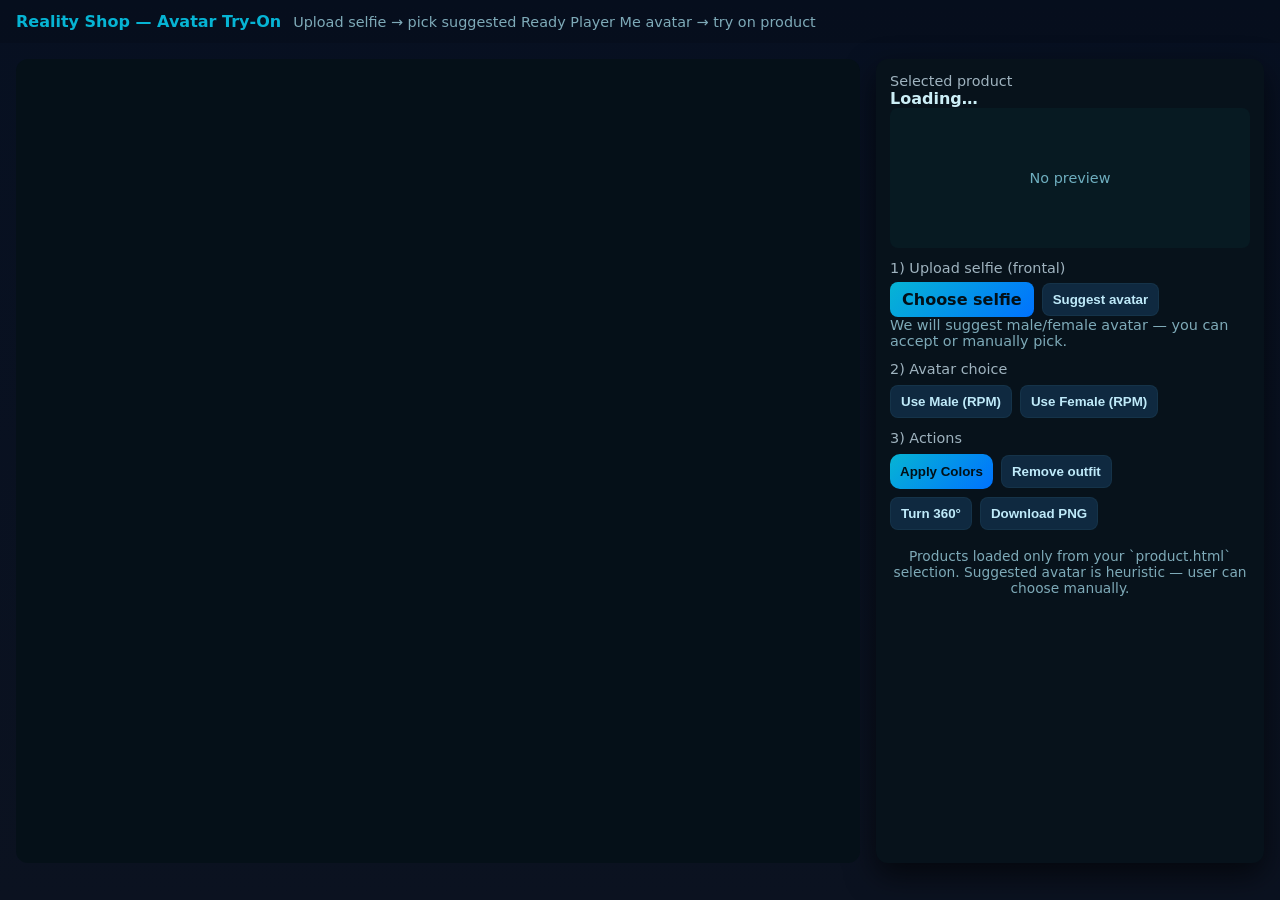
<file: avatar.html>
<!DOCTYPE html>
<html lang="en">
<head>
  <meta charset="utf-8" />
  <title>Reality Shop — Avatar Try-On (Ready Player Me)</title>
  <meta name="viewport" content="width=device-width,initial-scale=1" />
  <style>
    :root { --accent:#06b4d4; --bg:#061021; }
    html,body { height:100%; margin:0; font-family:Inter,system-ui,Arial; background:linear-gradient(180deg,#071021,#0b1220); color:#e6f0f6; }
    header { padding:12px 16px; display:flex; gap:12px; align-items:center; background:rgba(0,0,0,0.12); position:sticky; top:0; }
    main { display:flex; gap:16px; padding:16px; height:calc(100% - 64px); box-sizing:border-box; }
    #viewer { flex:1; border-radius:12px; overflow:hidden; background:#051018; position:relative; }
    #ui { width:360px; min-width:320px; background:#07121b; border-radius:12px; padding:14px; box-shadow:0 12px 30px rgba(0,0,0,0.6); display:flex; flex-direction:column; gap:12px; }
    .small { font-size:0.9rem; color:#9fb3bf; }
    .muted { color:#7eaab8; }
    label.btn { background:linear-gradient(135deg,var(--accent),#0072ff); color:#021018; padding:8px 12px; border-radius:8px; cursor:pointer; font-weight:700; display:inline-block; }
    button.control { background:#0f2940; color:#bfeaf9; border:1px solid rgba(127,200,220,0.06); padding:8px 10px; border-radius:8px; cursor:pointer; font-weight:600; }
    button.primary { background:linear-gradient(135deg,var(--accent),#0072ff); color:#021018; border:none; padding:10px; border-radius:10px; font-weight:700; cursor:pointer; }
    #productPreview { height:140px; border-radius:8px; background:#071a22; display:flex; align-items:center; justify-content:center; color:#6eaebf; overflow:hidden; }
    input[type=file] { display:none; }
    .row { display:flex; gap:8px; align-items:center; }
    footer.small { color:#7eaab8; font-size:0.86rem; text-align:center; margin-top:6px; }
  </style>

  <!-- importmap -->
  <script type="importmap">
  {
    "imports": {
      "three": "https://cdn.jsdelivr.net/npm/three@0.160.0/build/three.module.js",
      "three/examples/jsm/loaders/GLTFLoader.js": "https://cdn.jsdelivr.net/npm/three@0.160.0/examples/jsm/loaders/GLTFLoader.js",
      "three/examples/jsm/controls/OrbitControls.js": "https://cdn.jsdelivr.net/npm/three@0.160.0/examples/jsm/controls/OrbitControls.js",
      "three/examples/jsm/utils/SkeletonUtils.js": "https://cdn.jsdelivr.net/npm/three@0.160.0/examples/jsm/utils/SkeletonUtils.js"
    }
  }
  </script>
</head>
<body>
  <header>
    <div style="font-weight:700; color:var(--accent)">Reality Shop — Avatar Try-On</div>
    <div class="small muted">Upload selfie → pick suggested Ready Player Me avatar → try on product</div>
  </header>

  <main>
    <div id="viewer" role="main" aria-label="3D avatar viewer"></div>

    <aside id="ui" aria-label="controls">
      <div>
        <div class="small">Selected product</div>
        <div id="productName" style="font-weight:700; color:#cceef6">Loading…</div>
        <div id="productPreview" class="small">No preview</div>
      </div>

      <div>
        <div class="small">1) Upload selfie (frontal)</div>
        <div class="row" style="margin-top:6px;">
          <label class="btn" for="selfieInput">Choose selfie</label>
          <input id="selfieInput" type="file" accept="image/*" />
          <button id="suggestBtn" class="control">Suggest avatar</button>
        </div>
        <div class="muted small">We will suggest male/female avatar — you can accept or manually pick.</div>
      </div>

      <div>
        <div class="small">2) Avatar choice</div>
        <div class="row" style="margin-top:8px;">
          <button id="useMaleBtn" class="control">Use Male (RPM)</button>
          <button id="useFemaleBtn" class="control">Use Female (RPM)</button>
          <div id="suggestText" class="small muted" style="margin-left:6px"></div>
        </div>
      </div>

      <div>
        <div class="small">3) Actions</div>
        <div class="row" style="margin-top:8px;">
          <button id="applyColorsBtn" class="primary">Apply Colors</button>
          <button id="removeOutfitBtn" class="control">Remove outfit</button>
        </div>
        <div style="margin-top:8px;" class="row">
          <button id="turnBtn" class="control">Turn 360°</button>
          <button id="downloadBtn" class="control">Download PNG</button>
        </div>
      </div>

      <footer class="small">Products loaded only from your `product.html` selection. Suggested avatar is heuristic — user can choose manually.</footer>
    </aside>
  </main>

  <script type="module">
  import * as THREE from "three";
  import { GLTFLoader } from "three/examples/jsm/loaders/GLTFLoader.js";
  import { OrbitControls } from "three/examples/jsm/controls/OrbitControls.js";
  import * as SkeletonUtils from "three/examples/jsm/utils/SkeletonUtils.js";

  // === Ready Player Me default avatar GLBs (replace with your preferred URLs) ===
  // These are placeholder demo links. Replace with your actual RPM GLB exports if you have them.
  const RPM_MALE = "https://models.readyplayer.me/64d0d0b5d5f1a000ee0a0001.glb";   // <— replace with a real male GLB URL
  const RPM_FEMALE = "https://models.readyplayer.me/64d0d0c3d5f1a000ee0a0002.glb"; // <— replace with a real female GLB URL

  // DOM
  const viewer = document.getElementById("viewer");
  const selfieInput = document.getElementById("selfieInput");
  const suggestBtn = document.getElementById("suggestBtn");
  const useMaleBtn = document.getElementById("useMaleBtn");
  const useFemaleBtn = document.getElementById("useFemaleBtn");
  const applyColorsBtn = document.getElementById("applyColorsBtn");
  const removeOutfitBtn = document.getElementById("removeOutfitBtn");
  const turnBtn = document.getElementById("turnBtn");
  const downloadBtn = document.getElementById("downloadBtn");
  const productNameEl = document.getElementById("productName");
  const productPreview = document.getElementById("productPreview");
  const suggestText = document.getElementById("suggestText");

  // Three.js setup
  const scene = new THREE.Scene();
  scene.background = new THREE.Color(0x051018);

  const renderer = new THREE.WebGLRenderer({ antialias: true, alpha: true });
  renderer.setPixelRatio(Math.min(window.devicePixelRatio, 2));
  viewer.appendChild(renderer.domElement);

  const camera = new THREE.PerspectiveCamera(42, 1, 0.1, 100);
  camera.position.set(0, 1.6, 3.2);
  const controls = new OrbitControls(camera, renderer.domElement);
  controls.target.set(0, 1.4, 0);
  controls.enableDamping = true;

  const hemi = new THREE.HemisphereLight(0xffffff, 0x444444, 0.9);
  scene.add(hemi);
  const key = new THREE.DirectionalLight(0xffffff, 1.0);
  key.position.set(2, 4, 3);
  scene.add(key);

  const ground = new THREE.Mesh(new THREE.CircleGeometry(6, 64), new THREE.MeshStandardMaterial({ color: 0x071019, roughness: 1 }));
  ground.rotation.x = -Math.PI/2;
  ground.position.y = 0;
  scene.add(ground);

  const loader = new GLTFLoader();
  let avatar = null, avatarMixer = null, avatarActions = [], currentOutfit = null;

  // Read selected product (product.html stores selectedClothing)
  function getSelectedProductFromStorage(){
    try {
      const raw = localStorage.getItem("selectedClothing") || localStorage.getItem("selectedProduct");
      if (!raw) return null;
      return JSON.parse(raw);
    } catch(e) {
      console.warn("Failed parsing selected product:", e);
      return null;
    }
  }

  // Update product UI
  function updateProductUI(){
    const prod = getSelectedProductFromStorage();
    if (!prod) {
      productNameEl.textContent = "No product selected";
      productPreview.textContent = "No preview";
      return;
    }
    productNameEl.textContent = prod.name || "product";
    productPreview.innerHTML = "";
    if (prod.img) {
      const im = document.createElement("img");
      im.src = prod.img;
      im.style.maxWidth = "100%";
      im.style.maxHeight = "100%";
      productPreview.appendChild(im);
    } else if (prod.glb) {
      const p = document.createElement("div");
      p.style.padding="8px"; p.style.textAlign="center";
      p.textContent = prod.glb.split("/").pop();
      productPreview.appendChild(p);
    } else productPreview.textContent = "No preview";
  }
  updateProductUI();

  // Resize handling
  function resizeRender(){
    const r = viewer.clientWidth / viewer.clientHeight;
    camera.aspect = r;
    camera.updateProjectionMatrix();
    renderer.setSize(viewer.clientWidth, viewer.clientHeight);
  }
  window.addEventListener("resize", resizeRender);
  resizeRender();

  // Load avatar from RPM (URL)
  async function loadAvatar(url){
    return new Promise((resolve, reject) => {
      loader.load(url, (gltf) => {
        // remove existing avatar
        if (avatar) scene.remove(avatar);
        avatar = gltf.scene;
        avatar.position.set(0, 0, 0);
        avatar.scale.set(1.6, 1.6, 1.6);
        scene.add(avatar);

        // animations
        if (gltf.animations && gltf.animations.length) {
          avatarMixer = new THREE.AnimationMixer(avatar);
          avatarActions = gltf.animations.map(c => avatarMixer.clipAction(c));
          // play first available clip
          avatarActions[0]?.play();
        }
        resolve(gltf);
      }, undefined, (err) => {
        console.error("Avatar load failed:", err);
        reject(err);
      });
    });
  }

  // Fit & attach outfit (attempts bone attach)
  function fitAndAttachOutfit(outfit, productName="") {
    if (!avatar || !outfit) return;
    // ensure outfit materials ok
    outfit.traverse(m => {
      if (m.isMesh && m.material) {
        m.material.side = THREE.DoubleSide;
        if (m.material.metalness === undefined) { m.material.metalness = 0.03; m.material.roughness = 0.8; }
      }
    });

    // compute bounding boxes & scale
    const avatarBox = new THREE.Box3().setFromObject(avatar);
    const outfitBox = new THREE.Box3().setFromObject(outfit);
    const avatarSize = new THREE.Vector3(); avatarBox.getSize(avatarSize);
    const outfitSize = new THREE.Vector3(); outfitBox.getSize(outfitSize);

    if (outfitSize.y > 0.001) {
      const scale = (avatarSize.y * 0.98) / outfitSize.y;
      outfit.scale.multiplyScalar(scale);
    }

    // center outfit on avatar
    const aCenter = avatarBox.getCenter(new THREE.Vector3());
    const oCenter = outfitBox.getCenter(new THREE.Vector3());
    outfit.position.sub(oCenter).add(aCenter);
    outfit.position.y += avatarSize.y * 0.02;

    // choose bone
    const name = (productName||"").toLowerCase();
    let preferred = ["Chest","Spine","Hips","Head","LeftFoot"];
    if (name.includes("shirt")||name.includes("jacket")||name.includes("top")) preferred = ["Chest","Spine","Spine1","Hips"];
    else if (name.includes("pant")||name.includes("jean")||name.includes("trouser")) preferred = ["Hips","Pelvis","LeftUpLeg","RightUpLeg"];
    else if (name.includes("shoe")||name.includes("sandal")||name.includes("boot")) preferred = ["LeftFoot","RightFoot","Foot"];
    else if (name.includes("glass")||name.includes("sunglass")) preferred = ["Head","HeadTop"];
    else if (name.includes("neck")||name.includes("chain")||name.includes("necklace")) preferred = ["Neck","Neck1"];

    let foundBone = null;
    avatar.traverse(c => {
      if (foundBone) return;
      if (c.isBone) {
        const bn = c.name.toLowerCase();
        for (const p of preferred) if (bn.includes(p.toLowerCase())) { foundBone = c; break; }
      }
    });

    if (foundBone) {
      // attach with local transform preserved
      outfit.updateMatrixWorld(true);
      const worldMat = outfit.matrixWorld.clone();
      const invBone = new THREE.Matrix4().copy(foundBone.matrixWorld).invert();
      const local = new THREE.Matrix4().multiplyMatrices(invBone, worldMat);
      // detach & add to bone
      outfit.parent && outfit.parent.remove(outfit);
      foundBone.add(outfit);
      outfit.matrix.copy(local);
      outfit.matrix.decompose(outfit.position, outfit.quaternion, outfit.scale);
      outfit.matrixWorldNeedsUpdate = true;
      console.log("Attached outfit to bone:", foundBone.name);
    } else {
      avatar.add(outfit);
      console.warn("No bone matched; attached to avatar root");
    }

    currentOutfit = outfit;
  }

  // Load product from localStorage and apply
  async function loadSelectedProduct(){
    const sel = getSelectedProductFromStorage();
    if (!sel || !sel.glb) { updateProductUI(); return; }
    updateProductUI();
    try {
      const gltf = await new Promise((res,rej) => loader.load(sel.glb, res, undefined, rej));
      // clone with SkeletonUtils to keep things safe
      const outfit = SkeletonUtils.clone(gltf.scene);
      fitAndAttachOutfit(outfit, sel.name || "");
    } catch(e) {
      console.error("Failed to load selected product:", e);
      alert("Failed to load product model. Check console.");
    }
  }

  // Selfie sampling helpers
  function sampleAverageFromCanvas(img, sx, sy, sw, sh) {
    const c = document.createElement("canvas");
    c.width = sw; c.height = sh;
    const ctx = c.getContext("2d", { willReadFrequently: true });
    ctx.drawImage(img, -sx, -sy);
    const d = ctx.getImageData(0,0,sw,sh).data;
    let r=0,g=0,b=0,count=0;
    for (let i=0;i<d.length;i+=4) {
      const a = d[i+3]; if (a<10) continue;
      const rr=d[i], gg=d[i+1], bb=d[i+2];
      const luma = 0.2126*rr + 0.7152*gg + 0.0722*bb;
      if (luma < 20 || luma > 245) continue;
      r+=rr; g+=gg; b+=bb; count++;
    }
    if (count===0) return null;
    return [Math.round(r/count), Math.round(g/count), Math.round(b/count)];
  }

  // Apply color to avatar meshes heuristically
  function applyColorsToAvatar(skinRgb, hairRgb) {
    if (!avatar) { console.warn("Avatar not loaded"); return; }
    const skinColor = skinRgb ? new THREE.Color(`rgb(${skinRgb[0]},${skinRgb[1]},${skinRgb[2]})`) : null;
    const hairColor = hairRgb ? new THREE.Color(`rgb(${hairRgb[0]},${hairRgb[1]},${hairRgb[2]})`) : null;

    const skinTargets = [], hairTargets = [];
    avatar.traverse(m => {
      if (!m.isMesh || !m.material) return;
      const nm = (m.name||"").toLowerCase();
      const mname = (m.material.name||"").toLowerCase();
      if (nm.includes("skin") || nm.includes("face") || mname.includes("skin") || mname.includes("face") || nm.includes("body")) skinTargets.push(m);
      else if (nm.includes("hair") || mname.includes("hair")) hairTargets.push(m);
    });

    // fallback to centroid heuristics
    if (skinTargets.length===0 || hairTargets.length===0) {
      const meshes = [];
      avatar.traverse(m => { if (m.isMesh) { const box = new THREE.Box3().setFromObject(m); const c = box.getCenter(new THREE.Vector3()); meshes.push({m,c}); }});
      meshes.sort((a,b)=>b.c.y - a.c.y); // highest first
      if (hairTargets.length===0 && meshes[0]) hairTargets.push(meshes[0].m);
      if (skinTargets.length===0 && meshes.length>2) skinTargets.push(meshes[Math.floor(meshes.length/2)].m);
    }

    if (skinColor) skinTargets.forEach(m => { try { m.material.color.copy(skinColor); m.material.needsUpdate = true; } catch(e){} });
    if (hairColor) hairTargets.forEach(m => { try { m.material.color.copy(hairColor); m.material.needsUpdate = true; } catch(e){} });
  }

  // Heuristic gender suggestion: uses width/height ratio of central face band (not reliable). We will only suggest, not auto-apply.
  function suggestGenderFromSelfieImage(img) {
    // sample central face box
    const W = img.width, H = img.height;
    const faceBox = { x: Math.round(W*0.25), y: Math.round(H*0.2), w: Math.round(W*0.5), h: Math.round(H*0.5) };
    // compute average chroma/hair-luminance as a naive heuristic
    const s = sampleAverageFromCanvas(img, faceBox.x, faceBox.y, faceBox.w, faceBox.h) || [128,128,128];
    // simple heuristic: if faceBox width/height ratio > 0.9 -> suggest male else female (VERY rough)
    const ratio = faceBox.w / faceBox.h;
    return ratio > 0.9 ? "male" : "female";
  }

  // === UI actions ===
  selfieInput.addEventListener("change", () => {
    suggestText.textContent = "";
  });

  suggestBtn.addEventListener("click", async () => {
    const file = selfieInput.files[0];
    if (!file) return alert("Choose a selfie first to get suggestion.");
    const img = new Image();
    img.src = URL.createObjectURL(file);
    await img.decode();
    const suggestion = suggestGenderFromSelfieImage(img);
    suggestText.textContent = `Suggested: ${suggestion.toUpperCase()} (heuristic). You can accept or choose manually.`;
    URL.revokeObjectURL(img.src);
  });

  useMaleBtn.addEventListener("click", async () => {
    // load male RPM avatar
    await loadAvatarFlow(RPM_MALE);
  });
  useFemaleBtn.addEventListener("click", async () => {
    await loadAvatarFlow(RPM_FEMALE);
  });

  // apply colors button: picks regions for skin & hair and applies
  applyColorsBtn.addEventListener("click", async () => {
    const file = selfieInput.files[0];
    if (!file) return alert("Please upload a selfie first.");
    const img = new Image();
    img.src = URL.createObjectURL(file);
    await img.decode();
    const W = img.width, H = img.height;
    const faceRegion = { x: Math.round(W*0.28), y: Math.round(H*0.22), w: Math.round(W*0.44), h: Math.round(H*0.45) };
    const hairRegion = { x: Math.round(W*0.18), y: 0, w: Math.round(W*0.64), h: Math.round(H*0.22) };
    const skinRgb = sampleAverageFromCanvas(img, faceRegion.x, faceRegion.y, faceRegion.w, faceRegion.h);
    const hairRgb = sampleAverageFromCanvas(img, hairRegion.x, hairRegion.y, hairRegion.w, hairRegion.h);
    applyColorsToAvatar(skinRgb, hairRgb);
    URL.revokeObjectURL(img.src);
  });

  removeOutfitBtn.addEventListener("click", () => {
    if (currentOutfit && currentOutfit.parent) currentOutfit.parent.remove(currentOutfit);
    currentOutfit = null;
  });

  turnBtn.addEventListener("click", () => {
    if (!avatar) return;
    const start = avatar.rotation.y;
    const dur = 1000;
    const t0 = performance.now();
    (function step(t){
      const p = Math.min(1,(t-t0)/dur);
      avatar.rotation.y = start + p * Math.PI * 2;
      if (p < 1) requestAnimationFrame(step);
      else avatar.rotation.y = start;
    })(t0);
  });

  downloadBtn.addEventListener("click", () => {
    renderer.domElement.toBlob((blob) => {
      const a = document.createElement("a");
      a.href = URL.createObjectURL(blob);
      a.download = "avatar.png";
      a.click();
      URL.revokeObjectURL(a.href);
    });
  });

  // load avatar and then the selected product
  async function loadAvatarFlow(url) {
    try {
      await loadAvatar(url);
      // after avatar loads try to load product
      await loadSelectedProduct();
    } catch(e) {
      console.error("Load avatar flow failed", e);
      alert("Failed to load avatar. Check console.");
    }
  }

  // === initial: try to load a default avatar (optional). we won't auto-choose gender; require manual choose for clarity.
  // If you'd like auto-load based on last choice, uncomment next line and set a default.
  // loadAvatarFlow(RPM_MALE);

  // Load selected product if avatar already present when started (handled after avatar load)
function loadSelectedProduct() {
  const selectedProduct = JSON.parse(localStorage.getItem("selectedProduct"));
  if (!selectedProduct || !selectedProduct.glb) {
    console.warn("No selected product found");
    return;
  }

  const loader = new GLTFLoader();
  loader.load(selectedProduct.glb, (gltf) => {
    const product = gltf.scene;
    product.scale.set(1, 1, 1);
    product.position.set(0, 0, 0);
    scene.add(product);

    // Attach to avatar if available
    if (avatar) {
      product.position.y = avatar.position.y + 1;
    }
  });
}

  // small helper: get selected item from product.html's storage key
  function getSelectedProductFromStorage() {
    try {
      const raw = localStorage.getItem("selectedClothing") || localStorage.getItem("selectedProduct");
      return raw ? JSON.parse(raw) : null;
    } catch(e) { return null; }
  }

  // Render loop
  const clock = new THREE.Clock();
  function animate(){
    requestAnimationFrame(animate);
    const dt = clock.getDelta();
    if (avatarMixer) avatarMixer.update(dt);
    controls.update();
    renderer.render(scene, camera);
  }
  animate();

  // initial resize
  function initResize(){
    renderer.setSize(viewer.clientWidth, viewer.clientHeight);
    camera.aspect = viewer.clientWidth / viewer.clientHeight;
    camera.updateProjectionMatrix();
  }
  window.addEventListener("resize", initResize);
  initResize();

  // autosync if user selected product in another tab
  window.addEventListener("storage", (ev) => {
    if (ev.key === "selectedClothing" || ev.key === "selectedProduct") {
      updateProductUI();
      // if avatar loaded, reload product
      loadSelectedProduct();
    }
  });

  // done
  </script>
</body>
</html>
</file>
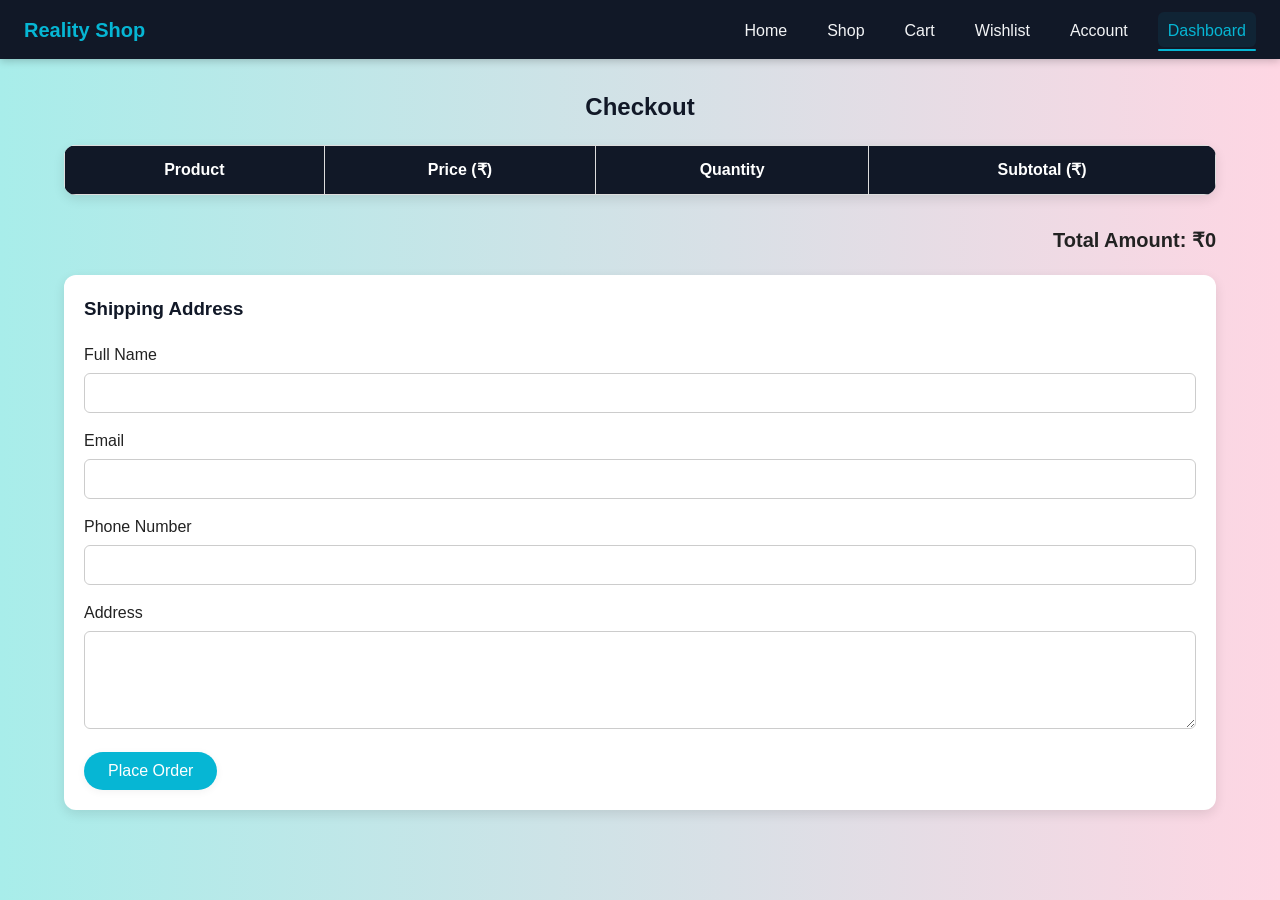
<file: checkout.html>
<!DOCTYPE html>
<html lang="en">
<head>
  <meta charset="UTF-8" />
  <title>Reality Shop - Checkout</title>
  <meta name="viewport" content="width=device-width, initial-scale=1.0" />
  <link rel="stylesheet" href="styles.css">
  <style>
    body {
      margin: 0;
      font-family: 'Segoe UI', Arial, sans-serif;
      background: linear-gradient(to right, #a8edea, #fed6e3);
      color: #222;
      line-height: 1.5;
    }

    .navbar {
      display: flex;
      justify-content: space-between;
      align-items: center;
      background: #111827;
      padding: 12px 24px;
      box-shadow: 0 2px 8px rgba(0,0,0,0.2);
      position: sticky;
      top: 0;
      z-index: 1000;
    }

    .navbar .logo {
      font-size: 20px;
      font-weight: bold;
      color: #06b6d4;
      text-decoration: none;
    }

    .navbar ul {
      list-style: none;
      display: flex;
      gap: 20px;
    }

    .navbar ul li a {
      text-decoration: none;
      color: #f3f4f6;
      font-weight: 500;
      position: relative;
      transition: color 0.3s;
      padding-bottom: 4px;
    }

    .navbar ul li a:hover,
    .navbar ul li a.active {
      color: #06b6d4;
    }

    h2 {
      text-align: center;
      color: #111827;
      margin: 30px 0 20px;
    }

    table {
      width: 90%;
      margin: auto;
      border-collapse: collapse;
      background: white;
      border-radius: 12px;
      overflow: hidden;
      box-shadow: 0 4px 12px rgba(0,0,0,0.1);
      margin-bottom: 30px;
    }

    th, td {
      border: 1px solid #ddd;
      padding: 12px;
      text-align: center;
    }

    th {
      background: #111827;
      color: white;
    }

    .total {
      text-align: right;
      font-size: 20px;
      font-weight: bold;
      margin: 20px auto;
      width: 90%;
    }

    .checkout-form {
      width: 90%;
      margin: auto;
      background: white;
      padding: 20px;
      border-radius: 12px;
      box-shadow: 0 4px 12px rgba(0,0,0,0.1);
      margin-bottom: 40px;
    }

    .checkout-form h3 {
      margin-bottom: 20px;
      color: #111827;
    }

    .checkout-form label {
      display: block;
      margin-bottom: 6px;
      font-weight: 500;
    }

    .checkout-form input,
    .checkout-form textarea {
      width: 100%;
      padding: 10px;
      margin-bottom: 16px;
      border-radius: 6px;
      border: 1px solid #ccc;
      font-size: 1rem;
    }

    .btn-main {
      background: #06b6d4;
      color: #fff;
      border: none;
      padding: 10px 24px;
      border-radius: 20px;
      font-size: 1rem;
      cursor: pointer;
      font-weight: 500;
      box-shadow: 0 2px 8px rgba(0,0,0,0.05);
      transition: background 0.2s, transform 0.2s;
    }

    .btn-main:hover {
      background: #0891b2;
      transform: translateY(-2px) scale(1.04);
    }

    /* Modal Styles */
    #orderModal {
      display: none;
      position: fixed;
      top: 0; left: 0; right: 0; bottom: 0;
      background: rgba(0,0,0,0.5);
      justify-content: center;
      align-items: center;
      z-index: 10000;
    }

    #orderModal .modal-content {
      background: white;
      padding: 30px 40px;
      border-radius: 12px;
      text-align: center;
      box-shadow: 0 4px 20px rgba(0,0,0,0.3);
      animation: fadeIn 0.3s ease;
    }

    #orderModal h2 {
      color: #06b6d4;
      margin-bottom: 10px;
    }

    @keyframes fadeIn {
      from {opacity:0; transform: translateY(-20px);}
      to {opacity:1; transform: translateY(0);}
    }
  </style>
</head>
<body>

  <nav class="navbar">
    <a href="index.html" class="logo">Reality Shop</a>
    <ul>
      <li><a href="index.html">Home</a></li>
      <li><a href="shop.html">Shop</a></li>
      <li><a href="cart.html">Cart</a></li>
      <li><a href="wishlist.html">Wishlist</a></li>
      <li><a href="login.html">Account</a></li>
       <li><a href="dashboard.html" class="active">Dashboard</a></li>
    </ul>
  </nav>
   <nav class="mobile-bottom-nav">
    <a href="index.html" class="active">
      <svg fill="none" stroke="currentColor" stroke-width="1.7" viewBox="0 0 24 24"><path stroke-linecap="round" stroke-linejoin="round" d="M3 12l9-9 9 9M4 10v10a1 1 0 001 1h3a1 1 0 001-1v-5a1 1 0 011-1h2a1 1 0 011 1v5a1 1 0 001 1h3a1 1 0 001-1V10"/></svg>
      Home
    </a>
    <a href="shop.html">
      <svg fill="none" stroke="currentColor" stroke-width="1.7" viewBox="0 0 24 24"><circle cx="12" cy="12" r="8"/><path stroke-linecap="round" stroke-linejoin="round" d="M8 12h8M12 8v8"/></svg>
      Shop
    </a>
    <a href="cart.html">
      <svg fill="none" stroke="currentColor" stroke-width="1.7" viewBox="0 0 24 24"><circle cx="9" cy="21" r="1"/><circle cx="20" cy="21" r="1"/><path d="M1 1h4l2.68 13.39a2.01 2.01 0 002 1.61h9.72a2 2 0 002-1.75l1.38-8.25H6.5"/></svg>
      Cart
    </a>
    <a href="wishlist.html">
      <svg fill="none" stroke="currentColor" stroke-width="1.7" viewBox="0 0 24 24"><path stroke-linecap="round" stroke-linejoin="round" d="M4.318 6.318a4.5 4.5 0 016.364 0l1.318 1.318 1.318-1.318a4.5 4.5 0 116.364 6.364L12 21.682l-7.682-7.682a4.5 4.5 0 010-6.364z"/></svg>
      Wishlist
    </a>
    <a href="login.html">
      <svg fill="none" stroke="currentColor" stroke-width="1.7" viewBox="0 0 24 24"><path stroke-linecap="round" stroke-linejoin="round" d="M16 21v-2a4 4 0 00-8 0v2"/><circle cx="12" cy="7" r="4"/></svg>
      Account
    </a>
  </nav>

  <h2>Checkout</h2>

  <table id="checkout-table">
    <thead>
      <tr>
        <th>Product</th>
        <th>Price (₹)</th>
        <th>Quantity</th>
        <th>Subtotal (₹)</th>
      </tr>
    </thead>
    <tbody id="checkout-items">
      <!-- Cart items will be loaded here -->
    </tbody>
  </table>

  <div class="total">
    Total Amount: ₹<span id="checkout-total">0</span>
  </div>

  <div class="checkout-form">
    <h3>Shipping Address</h3>
    <form id="checkoutForm">
      <label for="name">Full Name</label>
      <input type="text" id="name" name="name" required>

      <label for="email">Email</label>
      <input type="email" id="email" name="email" required>

      <label for="phone">Phone Number</label>
      <input type="tel" id="phone" name="phone" required>

      <label for="address">Address</label>
      <textarea id="address" name="address" rows="4" required></textarea>

      <button type="submit" class="btn-main">Place Order</button>
    </form>
  </div>

  <!-- Modal -->
  <div id="orderModal">
    <div class="modal-content">
      <h2>Order Confirmed!</h2>
      <p>Thank you for shopping with Reality Shop.</p>
      <button onclick="closeModal()" class="btn-main" style="margin-top:20px;">Close</button>
    </div>
  </div>

  <script>
    function loadCheckout() {
      let cart = JSON.parse(localStorage.getItem("cart")) || [];
      const checkoutItems = document.getElementById("checkout-items");
      checkoutItems.innerHTML = "";
      let total = 0;

      cart.forEach(item => {
        let subtotal = item.price * item.quantity;
        total += subtotal;

        checkoutItems.innerHTML += `
          <tr>
            <td>${item.name}</td>
            <td>₹${item.price}</td>
            <td>${item.quantity}</td>
            <td>₹${subtotal}</td>
          </tr>
        `;
      });

      document.getElementById("checkout-total").innerText = total;
    }

    document.getElementById("checkoutForm").addEventListener("submit", function(e) {
      e.preventDefault();

      const name = document.getElementById("name").value;
      const email = document.getElementById("email").value;
      const phone = document.getElementById("phone").value;
      const address = document.getElementById("address").value;

      if (!name || !email || !phone || !address) {
        alert("Please fill all fields!");
        return;
      }

      // Show modal
      document.getElementById("orderModal").style.display = "flex";

      // Clear cart after order
      localStorage.removeItem("cart");
      loadCheckout();
      this.reset();
    });

    function closeModal() {
      document.getElementById("orderModal").style.display = "none";
    }

    loadCheckout();
  </script>

</body>
</html>
</file>
<file: styles.css>
/* Reset and Base */
* {
  margin: 0;
  padding: 0;
  box-sizing: border-box;
}
body {
  font-family: 'Segoe UI', Tahoma, Geneva, Verdana, sans-serif;
  background: linear-gradient(to right, #a8edea, #fed6e3);
  color: #333;
  line-height: 1.6;
  min-height: 100vh;
}
/* Navbar - desktop */
.navbar {
  display: flex;
  justify-content: space-between;
  align-items: center;
  background: #111827;
  padding: 15px 40px;
  box-shadow: 0 2px 8px rgba(0,0,0,0.3);
  position: sticky;
  top: 0;
  z-index: 1000;
}
.navbar .logo {
  font-size: 22px;
  font-weight: 700;
  color: #06b6d4;
  text-decoration: none;
  white-space: nowrap;
}
.navbar ul {
  list-style: none;
  display: flex;
  gap: 25px;
}
.navbar ul li a {
  text-decoration: none;
  color: #f3f4f6;
  font-weight: 500;
  position: relative;
  padding: 7px 10px;
  font-size: 1rem;
  border-radius: 6px;
  display: inline-block;
  white-space: nowrap;
  transition: color 0.3s;
}
.navbar ul li a:hover,
.navbar ul li a.active {
  color: #06b6d4;
  background: rgba(6, 182, 212, 0.08);
}
.navbar ul li a::after {
  content: '';
  position: absolute;
  left: 0;
  bottom: -4px;
  width: 0;
  height: 2px;
  background: #06b6d4;
  transition: width 0.3s;
  border-radius: 8px;
}
.navbar ul li a:hover::after,
.navbar ul li a.active::after {
  width: 100%;
}
/* Mobile Bottom Navbar */
.mobile-bottom-nav {
  display: none;
}
@media (max-width: 700px) {
  .navbar {
    display: none;
  }
  .mobile-bottom-nav {
    display: flex;
    position: fixed;
    left: 0;
    right: 0;
    bottom: 0;
    height: 64px;
    background: #111827;
    border-top: 1px solid #222c38;
    box-shadow: 0 -2px 8px rgba(0,0,0,0.08);
    justify-content: space-around;
    align-items: center;
    z-index: 2000;
  }
  .mobile-bottom-nav a {
    color: #f3f4f6;
    text-decoration: none;
    font-size: 13px;
    display: flex;
    flex-direction: column;
    align-items: center;
    flex: 1 0 auto;
    padding: 0 3px;
    transition: color 0.25s;
  }
  .mobile-bottom-nav a.active,
  .mobile-bottom-nav a:active,
  .mobile-bottom-nav a:hover {
    color: #06b6d4;
  }
  .mobile-bottom-nav svg {
    width: 25px;
    height: 25px;
    margin-bottom: 2px;
    display: block;
  }
}
/* Container */
.container {
  max-width: 1000px;
  margin: 40px auto;
  padding: 20px;
  background: #fff;
  border-radius: 16px;
  box-shadow: 0 4px 12px rgba(0, 0, 0, 0.05);
}
.section-title {
  text-align: center;
  margin-bottom: 24px;
  font-size: 2rem;
  color: #00bcd4;
}
/* Search and Sort Bar */
.search-sort-bar {
  display: flex;
  justify-content: space-between;
  margin-bottom: 30px;
  gap: 12px;
  flex-wrap: wrap;
}
.search-box,
.sort-box {
  flex: 1 1 300px;
}
.search-box input,
.sort-box select {
  width: 100%;
  padding: 12px 14px;
  font-size: 1rem;
  border-radius: 8px;
  border: 1px solid #ddd;
  background: #fff;
  transition: border-color 0.2s, box-shadow 0.2s;
}
.search-box input:focus,
.sort-box select:focus {
  border-color: #00bcd4;
  box-shadow: 0 0 6px rgba(0, 188, 212, 0.3);
  outline: none;
}
/* Product Grid */
.grid {
  display: grid;
  grid-template-columns: repeat(auto-fill, minmax(250px, 1fr));
  gap: 24px;
}
/* Individual Product */
.product {
  background: #fff;
  border-radius: 12px;
  padding: 16px;
  text-align: center;
  box-shadow: 0 2px 8px rgba(0, 0, 0, 0.06);
  transition: transform 0.2s, box-shadow 0.2s;
  cursor: pointer;
  position: relative;
}
.product:hover {
  transform: translateY(-4px);
  box-shadow: 0 4px 16px rgba(0, 0, 0, 0.12);
}
.product model-viewer,
.product img {
  width: 100%;
  height: 200px;
  object-fit: contain;
  border-radius: 8px;
  margin-bottom: 12px;
}
.no-asset {
  width: 100%;
  height: 200px;
  border-radius: 8px;
  margin-bottom: 12px;
  background: #eef2f7;
  display: grid;
  place-items: center;
  color: #6b7280;
  font-weight: 600;
  font-size: 0.95rem;
  border: 1px dashed #cbd5e1;
}
.product h3 {
  margin: 10px 0 6px;
  font-size: 1.1rem;
  color: #333;
}
.product p.category {
  font-size: 0.85rem;
  color: #888;
  margin-bottom: 12px;
  font-style: italic;
}
.product p {
  margin-bottom: 6px;
  font-weight: bold;
  color: #555;
}
/* Product Buttons */
.button-row {
  display: flex;
  justify-content: center;
  gap: 10px;
  margin-top: 10px;
}
.product button {
  background: linear-gradient(135deg, #00c6ff, #0072ff);
  box-shadow: 0 4px 12px rgba(0, 114, 255, 0.3);
  color: #fff;
  border: none;
  padding: 10px 24px;
  border-radius: 30px;
  font-size: 0.95rem;
  cursor: pointer;
  font-weight: 600;
  transition: background 0.3s, transform 0.2s;
  outline: none;
}
.product button:hover {
  transform: translateY(-3px);
  box-shadow: 0 6px 18px rgba(0, 114, 255, 0.4);
}
.wishlist-btn.added {
  background: linear-gradient(135deg, #00c6ff, #0072ff);
  color: #fff;
  box-shadow: 0 4px 12px rgba(0, 114, 255, 0.3);
  border: 1px solid #00bcd4;
  font-weight: bold;
}
.wishlist-btn:before {
  content: "❤️ ";
  color: #00bcd4;
}
/* Footer */
footer {
  background: #f9f9f9;
  color: #666;
  text-align: center;
  padding: 20px;
  margin-top: 40px;
  border-top: 1px solid #eee;
}
footer a {
  color: #00bcd4;
  text-decoration: none;
}
footer a:hover {
  text-decoration: underline;
}
/* Responsive Adjustments */
@media (max-width: 999px) {
  .container {
    margin: 20px 15px;
    padding: 20px;
  }
}
@media (max-width: 768px) {
  .navbar ul {
    gap: 15px;
  }
  .search-sort-bar {
    flex-direction: column;
  }
}
@media (max-width: 480px) {
  .container {
    margin: 15px 8px;
    padding: 16px;
  }
  .product model-viewer,
  .product img {
    height: 150px;
  }
  .section-title {
    font-size: 1.6rem;
  }
}merge the styles which required to compatible the above html code
</file>
